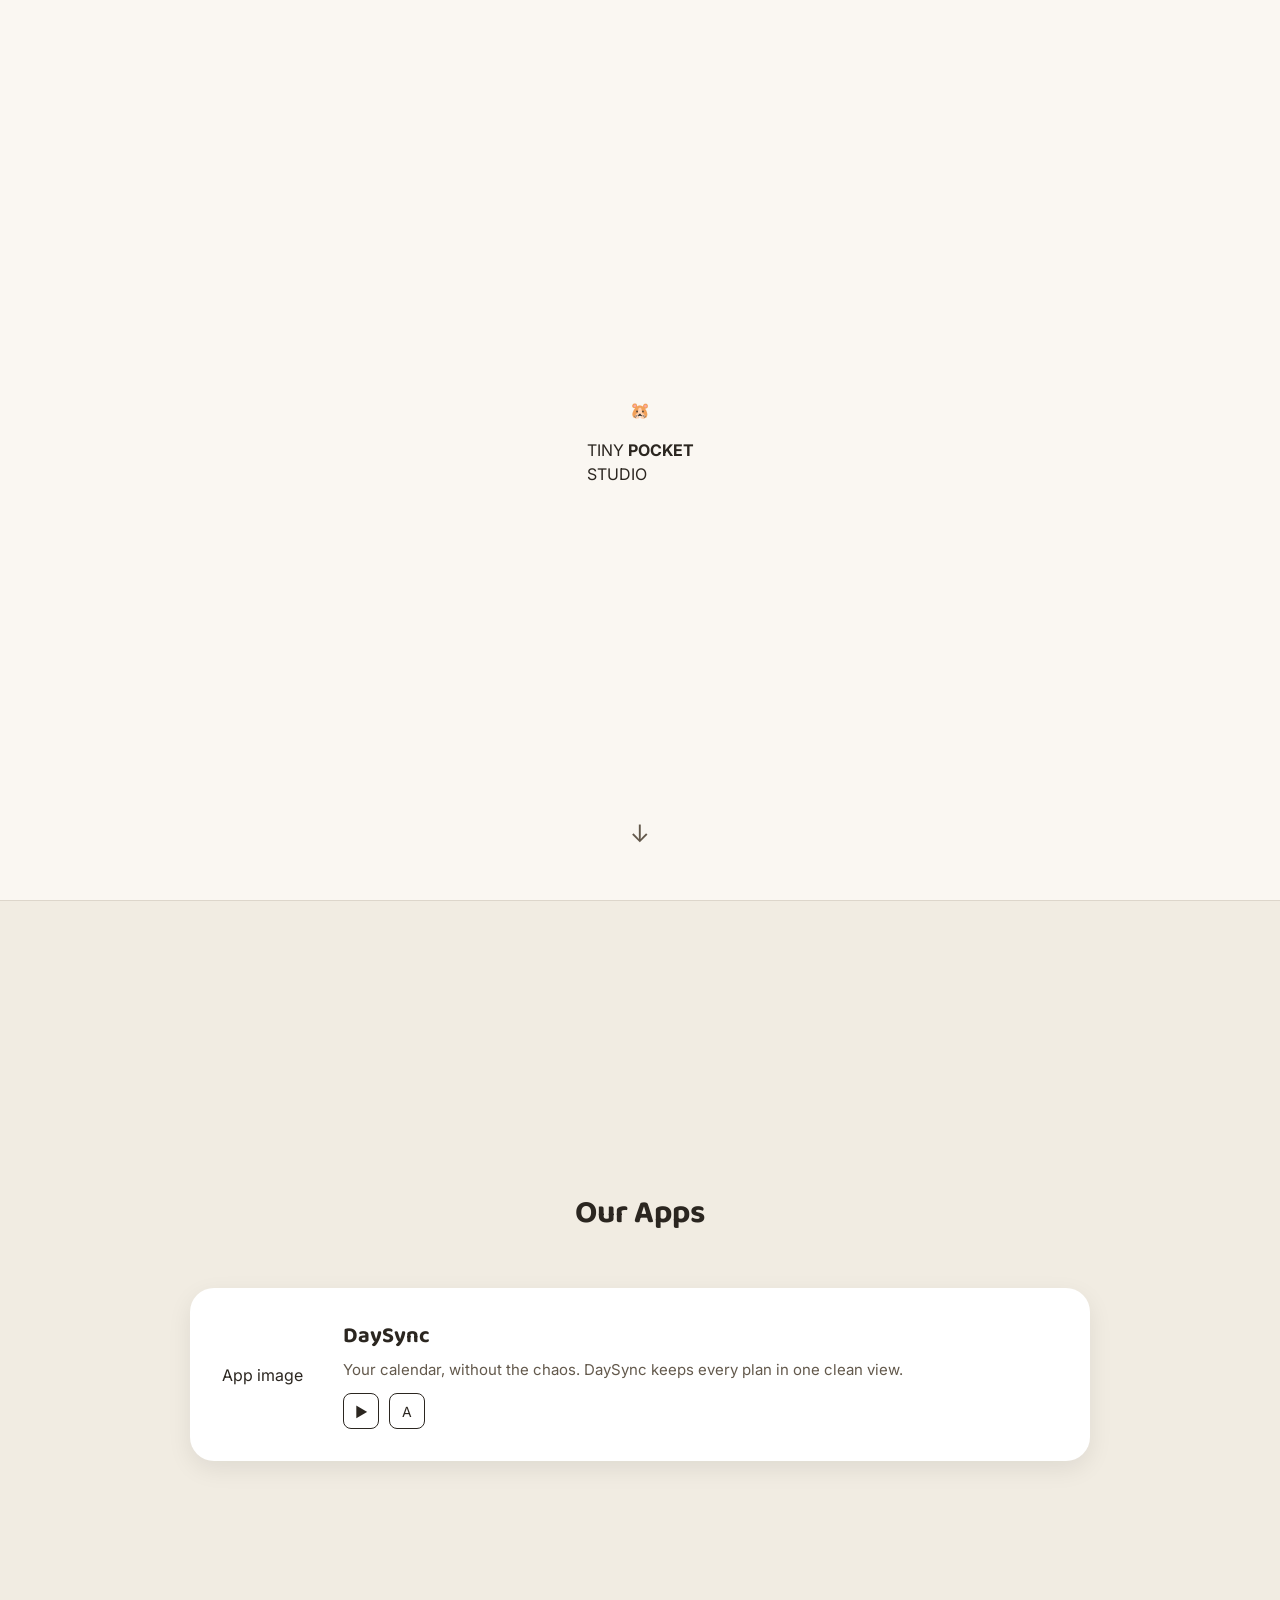
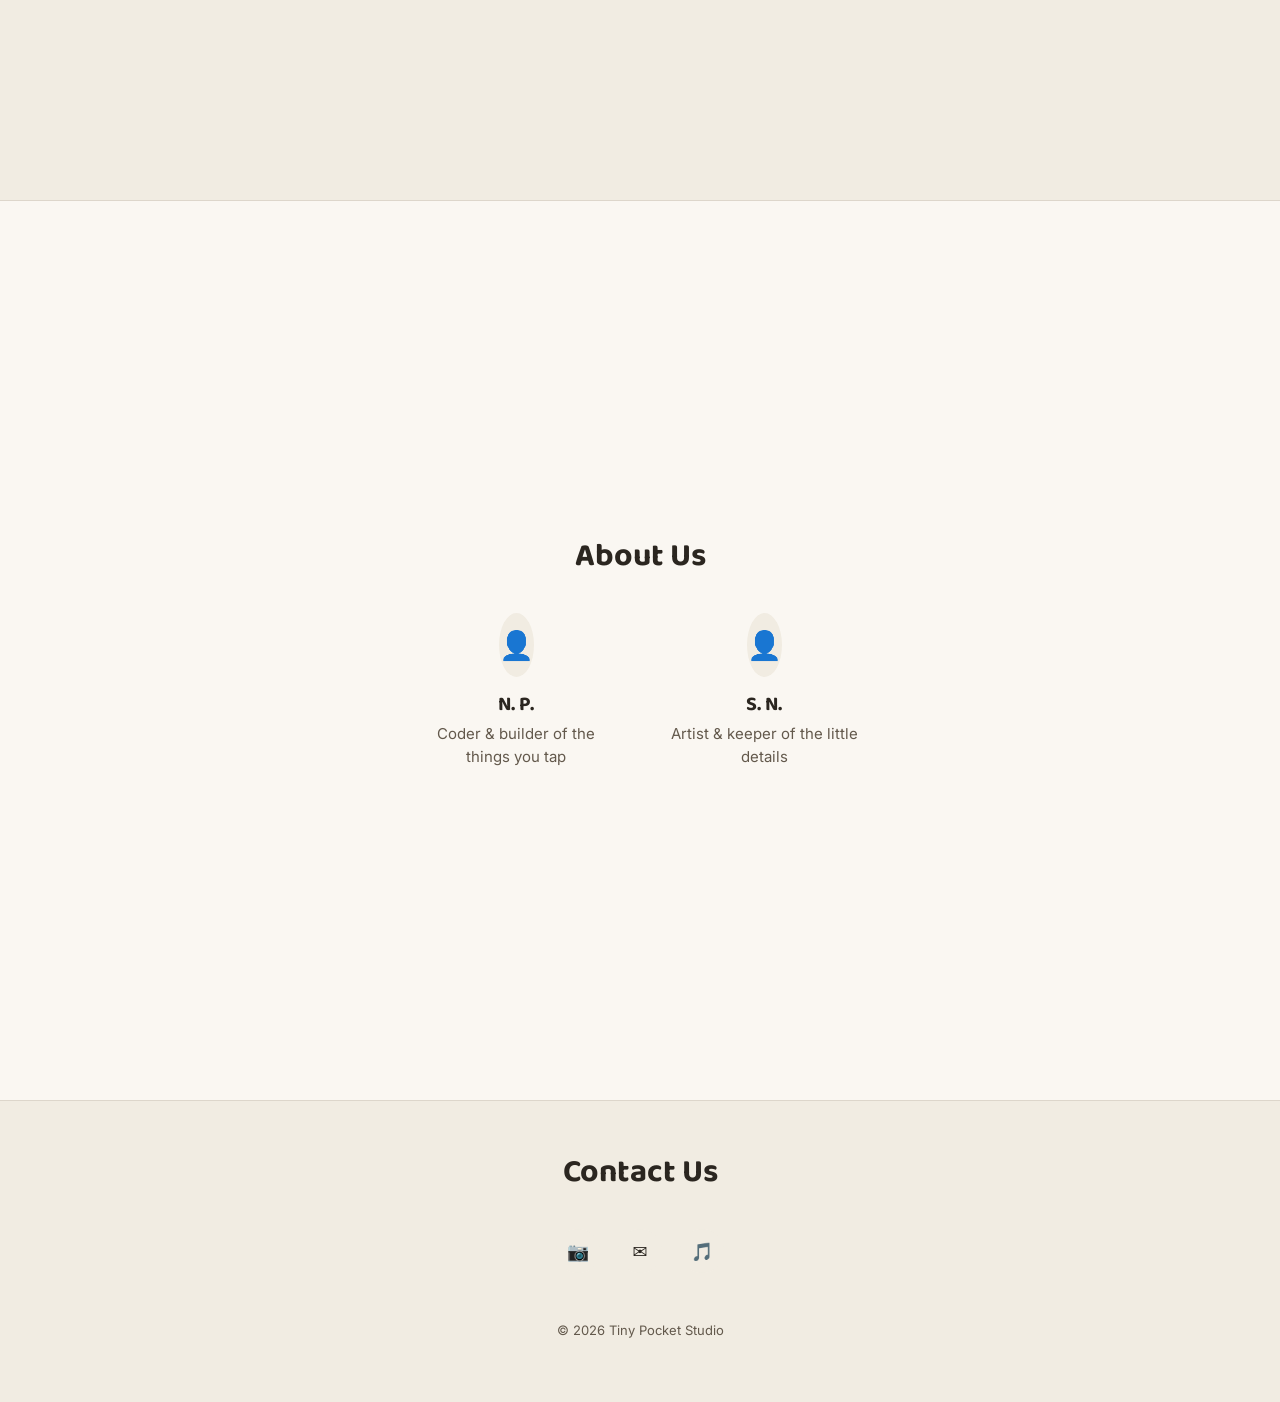
<file: index (1).html>
<!DOCTYPE html>
<html lang="en">
<head>
<meta charset="UTF-8">
<meta name="viewport" content="width=device-width, initial-scale=1.0">
<title>Tiny Pocket Studio</title>
<link rel="stylesheet" href="style.css">
</head>
<body>

  <section class="section hero">
    <div class="section-inner">
      <div class="logo-placeholder">
        <span class="logo-emoji">🐹</span>
        <p class="logo-text">TINY <strong>POCKET</strong><br><span class="logo-sub">STUDIO</span></p>
      </div>
      <div class="arrow-down" aria-hidden="true">↓</div>
    </div>
  </section>

  <section class="section">
    <div class="section-inner">
      <h2>Our Apps</h2>

      <article class="app-card">
        <div class="app-image-placeholder">
          <span>App image</span>
        </div>
        <div class="app-info">
          <h3>DaySync</h3>
          <p>Your calendar, without the chaos. DaySync keeps every plan in one clean view.</p>
          <div class="badges">
            <a href="#" class="badge" aria-label="Get it on Google Play">▶</a>
            <a href="#" class="badge" aria-label="Download on the App Store">A</a>
          </div>
        </div>
      </article>
    </div>
  </section>

  <section class="section">
    <div class="section-inner">
      <h2>About Us</h2>

      <div class="team">
        <div class="team-member">
          <div class="avatar-placeholder">👤</div>
          <div class="team-info">
            <h3>N. P.</h3>
            <p>Coder &amp; builder of the things you tap</p>
          </div>
        </div>

        <div class="team-member">
          <div class="avatar-placeholder">👤</div>
          <div class="team-info">
            <h3>S. N.</h3>
            <p>Artist &amp; keeper of the little details</p>
          </div>
        </div>
      </div>
    </div>
  </section>

  <section class="section contact">
    <div class="section-inner">
      <h2>Contact Us</h2>
      <div class="social-icons">
        <a href="#" aria-label="Instagram">📷</a>
        <a href="#" aria-label="Email">✉️</a>
        <a href="#" aria-label="TikTok">🎵</a>
      </div>
      <footer>
        <p>&copy; 2026 Tiny Pocket Studio</p>
      </footer>
    </div>
  </section>

</body>
</html>
</file>
<file: style.css>
@import url('https://fonts.googleapis.com/css2?family=Baloo+2:wght@500;700;800&family=Inter:wght@400;500;600&display=swap');

:root {
    --bg: #FAF7F2;
    --ink: #2B2620;
    --ink-soft: #63594c;
    --sage: #7C9070;
    --clay: #C97C5D;
    --line: #DDD6CB;
    --card-bg: #F1ECE2;
}

html {
    height: 100%;
    scroll-behavior: smooth;
}

* {
    box-sizing: border-box;
}

body {
    margin: 0;
    background: var(--bg);
    color: var(--ink);
    font-family: 'Inter', system-ui, sans-serif;
    line-height: 1.5;
    scroll-snap-type: y mandatory;
    overflow-y: scroll;
    height: 100vh;
}

h1, h2, h3 {
    font-family: 'Baloo 2', system-ui, sans-serif;
    margin: 0;
}

a {
    color: inherit;
}

.section-inner {
    max-width: 900px;
    margin: 0 auto;
    width: 100%;
}

.apps-section .section-inner {
    max-width: 2000px;
}

.hero {
    position: relative;
}

.arrow-down {
    position: absolute;
    bottom: 30px;
    left: 50%;
    transform: translateX(-50%);
    display: flex;
    align-items: center;
    justify-content: center;
    width: 72px;
    height: 72px;
    color: var(--ink-soft);
    animation: bounce 2s ease-in-out infinite;
    transition: transform 0.2s ease, color 0.2s ease;
}

    .arrow-down svg {
        animation: bounce 2s ease-in-out infinite;
        width: 48px;
        height: 48px;
        stroke: currentColor;
        stroke-width: 2.5;
        fill: none;
        stroke-linecap: round;
        stroke-linejoin: round;
    }

    .arrow-down:hover {
        color: var(--sage);
        transform: translateX(-50%) scale(1.1);
    }

.logo-placeholder {
    display: flex;
    flex-direction: column;
    align-items: center;
    width: 100%;
}

.logo-image {
    display: block;
    width: 800px;
    max-width: 80vw;
    height: auto;
    margin: 0 auto;

    opacity: 0;
    transform: translateY(20px);
    animation: logoIntro 1.5s ease forwards;
}

.arrow-down {
    margin-top: 40px;
    font-size: 24px;
    color: var(--ink-soft);
    animation: bounce 2s ease-in-out infinite;
}

@keyframes bounce {
    0%, 100% {
        transform: translateY(0);
    }

    50% {
        transform: translateY(6px);
    }
}

@keyframes logoIntro {
    from {
        opacity: 0;
        transform: translateY(20px);
    }
    to {
        opacity: 1;
        transform: translateY(0);
    }
}

@media (prefers-reduced-motion: reduce) {
    .arrow-down {
        animation: none;
    }
}

/* Sections */
.section {
    min-height: 100vh;
    display: flex;
    align-items: center;
    justify-content: center;
    padding: 64px 24px;
    border-top: 1px solid var(--line);
    scroll-snap-align: start;
    scroll-snap-stop: always;
}

    .section:first-child {
        border-top: none;
    }

    .section:nth-of-type(even) {
        background: var(--card-bg);
    }

    .section h2 {
        font-size: 32px;
        text-align: center;
        margin-bottom: 32px;
    }

#about {
    align-items: flex-start;
    padding-top: 48px;
}

    #about .section-inner {
        display: flex;
        flex-direction: column;
        min-height: calc(100vh - 96px - 48px);
    }

    #about .team {
        flex: 1;
        align-content: center;
        margin-top: 0;
    }

/* App card */
.app-card {
    max-width: 900px;
    transition: transform 0.2s ease, box-shadow 0.2s ease;
    display: flex;
    align-items: center;
    gap: 40px;
    background: white;
    border-radius: 24px;
    padding: 32px;
    margin: 50px 0;
    box-shadow: 0 8px 24px rgba(0, 0, 0, 0.08);
}

    .app-card:hover {
        transform: translateY(-4px);
        box-shadow: 0 14px 32px rgba(0, 0, 0, 0.12);
    }

    .app-card.left {
        margin-right: auto;
    }

    .app-card.right {
        flex-direction: row-reverse;
        margin-left: auto;
    }

.app-image {
    width: 140px;
    height: 140px;
    object-fit: cover;
    border-radius: 28px;
    flex-shrink: 0;
}

.app-info h3 {
    font-size: 22px;
    margin-bottom: 6px;
}

.app-info p {
    margin: 0 0 12px;
    color: var(--ink-soft);
    font-size: 15px;
}

.badges {
    display: flex;
    gap: 10px;
}

.badge {
    width: 36px;
    height: 36px;
    border: 1.5px solid var(--ink);
    border-radius: 8px;
    display: flex;
    align-items: center;
    justify-content: center;
    text-decoration: none;
    font-size: 14px;
}

/* Team */
.team {
    display: flex;
    flex-direction: row;
    justify-content: center;
    align-items: flex-start;
    flex-wrap: wrap;
    gap: 48px;
    width: 100%;
    max-width: 700px;
    margin: 0 auto;
}

.team-member {
    display: flex;
    flex-direction: column;
    align-items: center;
    text-align: center;
    gap: 12px;
    width: 200px;
}

.avatar-placeholder {
    flex: 0 0 64px;
    height: 64px;
    border-radius: 50%;
    background: var(--card-bg);
    display: flex;
    align-items: center;
    justify-content: center;
    font-size: 28px;
}

.team-info h3 {
    font-size: 20px;
    margin-bottom: 4px;
}

.team-info p {
    margin: 0;
    color: var(--ink-soft);
    font-size: 15px;
}

/* Contact */
.contact {
    text-align: center;
    min-height: 0;
    padding-top: 48px;
    padding-bottom: 48px;
}

.social-icons {
    display: flex;
    justify-content: center;
    gap: 18px;
}

    .social-icons a {
        width: 44px;
        height: 44px;
        border-radius: 50%;
        background: var(--card-bg);
        display: flex;
        align-items: center;
        justify-content: center;
        text-decoration: none;
        font-size: 18px;
        transition: background 0.2s ease;
    }

        .social-icons a:hover,
        .social-icons a:focus-visible {
            background: var(--sage);
        }

a:focus-visible,
.badge:focus-visible {
    outline: 2px solid var(--clay);
    outline-offset: 2px;
}

footer {
    text-align: center;
    margin-top: 48px;
    color: var(--ink-soft);
    font-size: 13px;
}

/* Mobile */
@media (max-width: 480px) {
    .app-card {
        flex-direction: column;
        text-align: center;
    }

    .badges {
        justify-content: center;
    }

    .team-member {
        flex-direction: column;
        text-align: center;
    }
}
</file>
